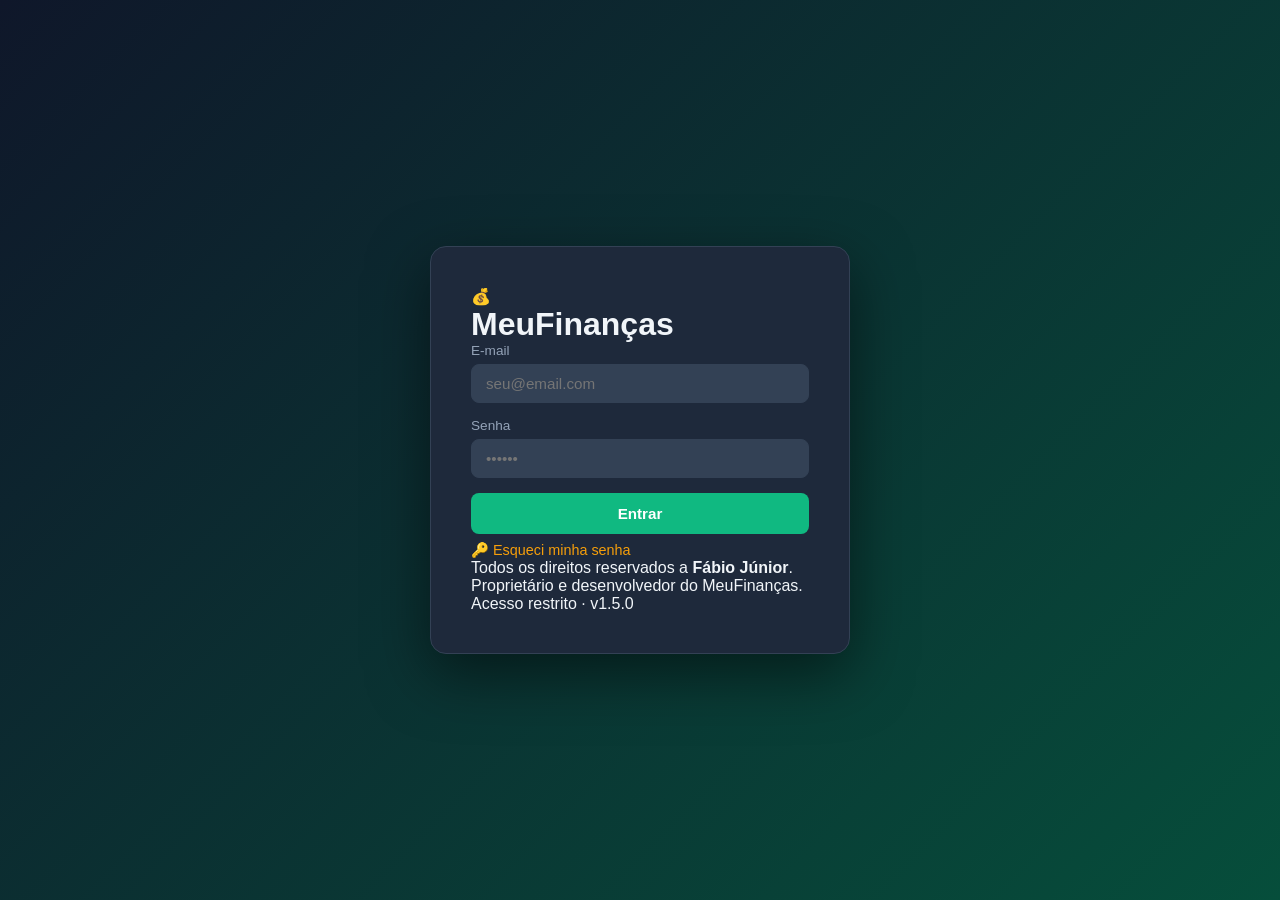
<file: index.html>
<!DOCTYPE html>
<html lang="pt-BR">
<head>
<meta charset="UTF-8">
<meta name="viewport" content="width=device-width, initial-scale=1.0, viewport-fit=cover">
<meta http-equiv="Content-Security-Policy" content="default-src 'self' 'unsafe-inline' https:; img-src 'self' data: blob: https:; media-src 'self' blob:; object-src 'none'; base-uri 'self'; form-action 'self'; frame-ancestors 'none'">
<meta http-equiv="X-Content-Type-Options" content="nosniff">
<meta name="referrer" content="strict-origin-when-cross-origin">
<meta name="theme-color" content="#f59e0b">
<meta name="apple-mobile-web-app-capable" content="yes">
<meta name="apple-mobile-web-app-status-bar-style" content="black-translucent">
<meta name="apple-mobile-web-app-title" content="MeuFinanças">
<meta name="mobile-web-app-capable" content="yes">
<meta name="application-name" content="MeuFinanças">
<meta name="description" content="Gestão financeira pessoal e da academia Aroeira G Fitness">
<link rel="manifest" href="manifest.json">
<link rel="icon" type="image/png" sizes="192x192" href="icon-192.png">
<link rel="icon" type="image/png" sizes="512x512" href="icon-512.png">
<link rel="apple-touch-icon" href="apple-touch-icon.png">
<title>MeuFinanças - Login</title>
<link href="https://fonts.googleapis.com/css2?family=Inter:wght@400;500;600;700;800;900&display=swap" rel="stylesheet">
<link rel="stylesheet" href="style.css">
</head>
<body class="login-body">
    <div class="login-container">
        <div class="login-card">
            <div class="login-header">
                <div class="logo-icon">💰</div>
                <h1>MeuFinanças</h1>
            </div>
            <div id="formLoginContainer">
                <form id="formLogin" class="login-form">
                    <div class="form-group">
                        <label for="loginEmail">E-mail</label>
                        <input type="email" id="loginEmail" placeholder="seu@email.com" required autocomplete="email">
                    </div>
                    <div class="form-group">
                        <label for="loginSenha">Senha</label>
                        <input type="password" id="loginSenha" placeholder="••••••" required autocomplete="current-password">
                    </div>
                    <button type="submit" class="btn btn-primary btn-block">Entrar</button>
                    <button type="button" class="btn btn-link" onclick="abrirEsqueciSenha()" style="background:none; border:none; color:#f59e0b; cursor:pointer; margin-top:0.5rem; font-size:0.9rem;">🔑 Esqueci minha senha</button>
                </form>
                <div id="esqueciSenhaBox" style="display:none; margin-top:1rem; padding:1rem; background:rgba(245,158,11,0.1); border:1px solid #f59e0b; border-radius:8px;">
                    <p style="color:#cbd5e1; font-size:0.9rem; margin:0 0 0.8rem 0;">Para recuperar/alterar sua senha, entre em contato com o desenvolvedor:</p>
                    <a id="btnWhatsAppEsqueci" href="#" target="_blank" class="btn btn-primary btn-block" style="background:#10b981; text-decoration:none; display:flex; align-items:center; justify-content:center; gap:0.5rem;">💬 Falar no WhatsApp</a>
                    <button type="button" onclick="fecharEsqueciSenha()" style="background:none; border:none; color:#94a3b8; cursor:pointer; margin-top:0.5rem; font-size:0.85rem; width:100%;">← Voltar pro login</button>
                </div>
            </div>
            <div id="telaBloqueio" style="display:none; text-align:center;">
                <div style="font-size:4rem; margin-bottom:1rem;">🔒</div>
                <h2 style="color:#ef4444; margin:0 0 0.8rem 0;">Acesso Bloqueado</h2>
                <p style="color:#cbd5e1; font-size:1rem; line-height:1.5; margin:0 0 1rem 0;">
                    Acesso bloqueado, entre em contato com o desenvolvedor para regularizar o acesso.
                </p>
                <p id="motivoBloqueioTexto" style="color:#94a3b8; font-size:0.9rem; font-style:italic; margin:0 0 1.5rem 0; min-height:1.2rem;"></p>
                <a id="btnWhatsAppBloqueio" href="#" target="_blank" class="btn btn-primary btn-block" style="background:#10b981; text-decoration:none; display:flex; align-items:center; justify-content:center; gap:0.5rem;">💬 Falar com o desenvolvedor</a>
            </div>
            <div class="login-footer">
                <p class="rights">Todos os direitos reservados a <strong>Fábio Júnior</strong>. Proprietário e desenvolvedor do MeuFinanças.</p>
                <p class="version">Acesso restrito · v1.5.0</p>
            </div>
        </div>
    </div>
    <script src="app.js"></script>
</body>
</html>
</file>
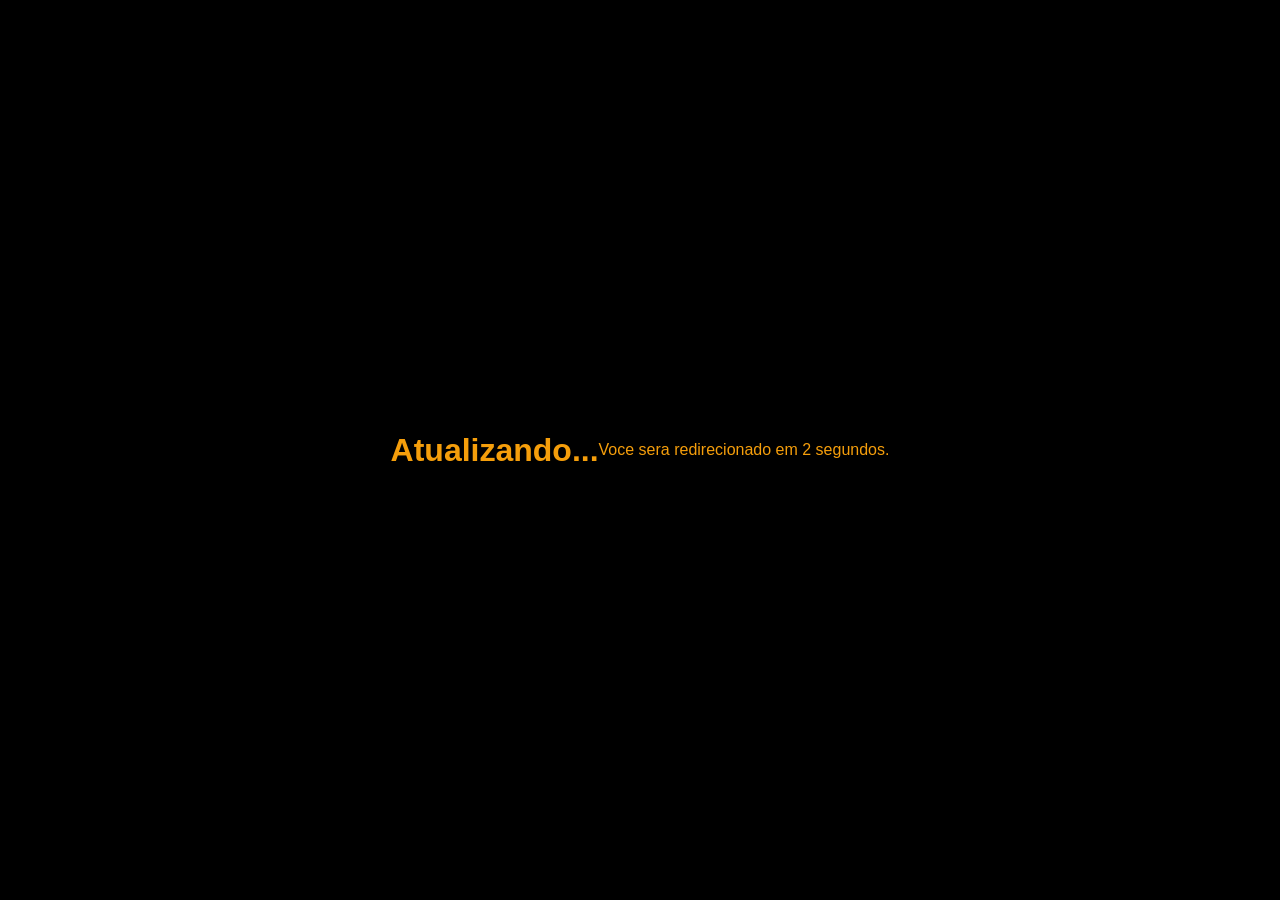
<file: cachebuster.html>
<!DOCTYPE html>
<html><head>
<meta charset="UTF-8">
<title>MeuFinanças - Atualizar</title>
<meta http-equiv="refresh" content="2;url=/meu-financas/dashboard.html">
<style>body{font-family:sans-serif;background:#000;color:#f59e0b;display:flex;align-items:center;justify-content:center;height:100vh;margin:0;text-align:center;}</style>
</head><body>
<h1>Atualizando...</h1><p>Voce sera redirecionado em 2 segundos.</p>
</body></html>
</file>
<file: style.css>
/* ============================================
   MEUFINANCAS - Visual verde (clone do app de referencia)
   ============================================ */

:root {
    --bg: #0f172a;
    --bg-2: #1e293b;
    --bg-card: #1e293b;
    --bg-input: #334155;
    --border: #334155;
    --text: #f1f5f9;
    --text-muted: #94a3b8;
    --primary: #10b981;       /* verde principal */
    --primary-dark: #059669;
    --primary-light: #34d399;
    --income: #10b981;
    --expense: #ef4444;
    --warning: #f59e0b;
    --info: #3b82f6;
    --purple: #8b5cf6;
    --pink: #ec4899;
}

* { box-sizing: border-box; margin: 0; padding: 0; }
html, body { font-family: 'Inter', sans-serif; background: var(--bg); color: var(--text); min-height: 100vh; }

a { color: var(--primary); text-decoration: none; }
a:hover { text-decoration: underline; }
.link { color: var(--primary); cursor: pointer; font-weight: 500; font-size: 0.9rem; }
.link:hover { text-decoration: underline; }

/* =============== LOGIN =============== */
.login-body {
    background: linear-gradient(135deg, #0f172a 0%, #064e3b 100%);
    display: flex; align-items: center; justify-content: center;
    min-height: 100vh; padding: 20px;
}
.login-container { width: 100%; max-width: 420px; }
.login-card {
    background: var(--bg-card); border-radius: 16px; padding: 40px;
    box-shadow: 0 20px 60px rgba(0,0,0,0.5);
    border: 1px solid var(--border);
}
.login-logo { text-align: center; margin-bottom: 30px; }
.login-logo .logo-icon { font-size: 3.5rem; margin-bottom: 10px; }
.login-logo h1 { font-size: 2rem; font-weight: 800; color: var(--primary); margin-bottom: 6px; }
.login-logo p { color: var(--text-muted); font-size: 0.95rem; }
.login-hint { text-align: center; margin-top: 15px; color: var(--text-muted); font-size: 0.8rem; }

/* =============== FORM =============== */
.form-group { margin-bottom: 15px; }
.form-group label { display: block; margin-bottom: 6px; font-size: 0.85rem; font-weight: 500; color: var(--text-muted); }
.form-row { display: grid; grid-template-columns: 1fr 1fr; gap: 12px; }
input, select, textarea {
    width: 100%; padding: 10px 14px; border: 1px solid var(--border);
    background: var(--bg-input); color: var(--text);
    border-radius: 8px; font-family: inherit; font-size: 0.95rem;
    transition: border 0.2s;
}
input:focus, select:focus, textarea:focus {
    outline: none; border-color: var(--primary);
    box-shadow: 0 0 0 3px rgba(16,185,129,0.15);
}
input:disabled { opacity: 0.5; cursor: not-allowed; }
input[type="color"] { height: 42px; cursor: pointer; padding: 4px; }

/* =============== BOTOES =============== */
.btn-primary, .btn-secondary, .btn-danger, .btn-logout {
    padding: 10px 20px; border-radius: 8px; border: none; cursor: pointer;
    font-weight: 600; font-size: 0.95rem; transition: all 0.2s;
    font-family: inherit;
}
.btn-primary { background: var(--primary); color: #fff; width: 100%; padding: 12px; }
.btn-primary:hover { background: var(--primary-dark); transform: translateY(-1px); }
.btn-secondary { background: var(--bg-input); color: var(--text); border: 1px solid var(--border); }
.btn-secondary:hover { background: var(--border); }
.btn-danger { background: var(--expense); color: #fff; }
.btn-danger:hover { background: #dc2626; }
.btn-logout { background: transparent; color: var(--text-muted); width: 100%; margin-top: 12px; }
.btn-logout:hover { color: var(--expense); background: rgba(239,68,68,0.1); }
.btn-sm { padding: 6px 12px; font-size: 0.85rem; }
.btn-icon {
    background: transparent; border: none; color: var(--text-muted);
    cursor: pointer; padding: 6px 10px; border-radius: 6px; font-size: 0.9rem;
}
.btn-icon:hover { background: var(--bg-input); color: var(--text); }
.btn-icon.danger:hover { color: var(--expense); background: rgba(239,68,68,0.1); }

/* =============== DASHBOARD =============== */
.dash-body { display: grid; grid-template-columns: 240px 1fr; min-height: 100vh; }

/* SIDEBAR */
.sidebar {
    background: var(--bg-2); border-right: 1px solid var(--border);
    display: flex; flex-direction: column; padding: 20px 0;
    position: sticky; top: 0; height: 100vh;
}
.sidebar-logo {
    display: flex; align-items: center; gap: 10px;
    padding: 0 20px 20px; border-bottom: 1px solid var(--border);
    font-size: 1.2rem; font-weight: 800; color: var(--primary);
}
.sidebar-logo .logo-icon { font-size: 1.5rem; }
.sidebar-nav { flex: 1; padding: 15px 10px; overflow-y: auto; }
.nav-item {
    display: flex; align-items: center; gap: 12px;
    padding: 11px 14px; border-radius: 8px; color: var(--text-muted);
    margin-bottom: 4px; cursor: pointer; transition: all 0.2s;
    font-size: 0.93rem; font-weight: 500;
}
.nav-item:hover { background: var(--bg-input); color: var(--text); text-decoration: none; }
.nav-item.active { background: var(--primary); color: #fff; }
.nav-item .ico { font-size: 1.1rem; }
.sidebar-footer { padding: 15px 15px 0; border-top: 1px solid var(--border); }
.user-mini { display: flex; align-items: center; gap: 10px; padding: 8px; }
.user-avatar {
    width: 38px; height: 38px; border-radius: 50%;
    background: var(--primary); color: #fff;
    display: flex; align-items: center; justify-content: center;
    font-weight: 700; font-size: 1rem;
}
.user-info { flex: 1; min-width: 0; }
.user-name { font-weight: 600; font-size: 0.9rem; }
.user-email { font-size: 0.75rem; color: var(--text-muted); overflow: hidden; text-overflow: ellipsis; white-space: nowrap; }

/* MAIN */
.main-content { padding: 25px 35px; overflow-x: hidden; }
.topbar {
    display: flex; justify-content: space-between; align-items: flex-start;
    margin-bottom: 25px; gap: 20px; flex-wrap: wrap;
}
.topbar h1 { font-size: 1.7rem; font-weight: 700; }
.subtitle { color: var(--text-muted); font-size: 0.95rem; margin-top: 4px; }
.topbar-actions { display: flex; gap: 10px; }
.topbar-actions .btn-primary, .topbar-actions .btn-secondary { width: auto; padding: 10px 18px; }

/* TABS */
.tab-content { display: none; animation: fadeIn 0.3s; }
.tab-content.active { display: block; }
@keyframes fadeIn { from { opacity: 0; transform: translateY(10px); } to { opacity: 1; transform: translateY(0); } }

/* =============== STATS =============== */
.stats-grid {
    display: grid; grid-template-columns: repeat(4, 1fr);
    gap: 18px; margin-bottom: 25px;
}
.stat-card {
    background: var(--bg-card); border-radius: 12px; padding: 20px;
    border: 1px solid var(--border);
    border-left: 4px solid var(--primary);
    transition: transform 0.2s;
}
.stat-card:hover { transform: translateY(-2px); }
.stat-balance { border-left-color: var(--primary); }
.stat-income { border-left-color: var(--income); }
.stat-expense { border-left-color: var(--expense); }
.stat-saving { border-left-color: var(--warning); }
.stat-label { font-size: 0.85rem; color: var(--text-muted); margin-bottom: 8px; }
.stat-value { font-size: 1.6rem; font-weight: 800; margin-bottom: 4px; }
.stat-trend { font-size: 0.8rem; color: var(--text-muted); }
.stat-trend.up { color: var(--income); }
.stat-trend.down { color: var(--expense); }

/* =============== CARDS =============== */
.card {
    background: var(--bg-card); border-radius: 12px; padding: 22px;
    border: 1px solid var(--border); margin-bottom: 20px;
}
.card-header {
    display: flex; justify-content: space-between; align-items: center;
    margin-bottom: 18px; flex-wrap: wrap; gap: 10px;
}
.card-header h3 { font-size: 1.05rem; font-weight: 700; }

.charts-grid {
    display: grid; grid-template-columns: 1fr 1fr;
    gap: 18px; margin-bottom: 20px;
}
.chart-wrap { position: relative; height: 280px; }

/* =============== TRANSACOES =============== */
.tx-list { display: flex; flex-direction: column; gap: 8px; }
.tx-item {
    display: flex; align-items: center; gap: 15px;
    padding: 12px 14px; background: var(--bg-2);
    border-radius: 10px; border: 1px solid var(--border);
    transition: all 0.2s;
}
.tx-item:hover { border-color: var(--primary); transform: translateX(2px); }
.tx-icon {
    width: 42px; height: 42px; border-radius: 10px;
    display: flex; align-items: center; justify-content: center;
    font-size: 1.3rem; background: rgba(16,185,129,0.15); flex-shrink: 0;
}
.tx-icon.income { background: rgba(16,185,129,0.15); }
.tx-icon.expense { background: rgba(239,68,68,0.15); }
.tx-info { flex: 1; min-width: 0; }
.tx-desc { font-weight: 600; font-size: 0.95rem; }
.tx-meta { font-size: 0.8rem; color: var(--text-muted); margin-top: 2px; }
.tx-amount { font-weight: 700; font-size: 1.05rem; text-align: right; }
.tx-amount.income { color: var(--income); }
.tx-amount.expense { color: var(--expense); }
.tx-actions { display: flex; gap: 4px; }
.tx-empty { text-align: center; padding: 40px 20px; color: var(--text-muted); }

.filters { display: flex; gap: 8px; flex-wrap: wrap; }
.filters select, .filters input { width: auto; min-width: 130px; padding: 7px 10px; font-size: 0.85rem; }

/* =============== ORCAMENTOS =============== */
.budget-list { display: flex; flex-direction: column; gap: 14px; }
.budget-item {
    padding: 14px; background: var(--bg-2);
    border-radius: 10px; border: 1px solid var(--border);
}
.budget-head { display: flex; justify-content: space-between; margin-bottom: 8px; align-items: center; }
.budget-name { font-weight: 600; display: flex; align-items: center; gap: 8px; }
.budget-values { font-size: 0.9rem; color: var(--text-muted); }
.progress-bar {
    height: 10px; background: var(--bg); border-radius: 6px;
    overflow: hidden; position: relative;
}
.progress-fill {
    height: 100%; background: var(--primary); border-radius: 6px;
    transition: width 0.5s; position: relative;
}
.progress-fill.warning { background: var(--warning); }
.progress-fill.danger { background: var(--expense); }
.budget-status { font-size: 0.8rem; color: var(--text-muted); margin-top: 6px; }

/* =============== METAS =============== */
.goal-list { display: grid; grid-template-columns: repeat(auto-fill, minmax(280px, 1fr)); gap: 15px; }
.goal-item {
    background: var(--bg-2); border-radius: 12px; padding: 18px;
    border: 1px solid var(--border);
    border-top: 4px solid var(--primary);
}
.goal-icon { font-size: 2.5rem; margin-bottom: 8px; }
.goal-name { font-weight: 700; font-size: 1.05rem; margin-bottom: 4px; }
.goal-prazo { font-size: 0.8rem; color: var(--text-muted); margin-bottom: 12px; }
.goal-values { display: flex; justify-content: space-between; font-size: 0.85rem; margin-bottom: 6px; }
.goal-valor { font-weight: 700; color: var(--primary); }

/* =============== CATEGORIAS =============== */
.category-grid { display: grid; grid-template-columns: repeat(auto-fill, minmax(200px, 1fr)); gap: 12px; }
.category-item {
    background: var(--bg-2); border-radius: 10px; padding: 14px;
    border: 1px solid var(--border);
    display: flex; align-items: center; gap: 12px;
    position: relative;
}
.category-icon {
    width: 42px; height: 42px; border-radius: 10px;
    display: flex; align-items: center; justify-content: center;
    font-size: 1.3rem; flex-shrink: 0;
}
.category-info { flex: 1; min-width: 0; }
.category-name { font-weight: 600; font-size: 0.95rem; }
.category-type { font-size: 0.75rem; color: var(--text-muted); }
.category-actions { display: flex; gap: 2px; }

/* =============== CONFIG =============== */
.config-grid { display: grid; grid-template-columns: 1fr 1fr; gap: 30px; }
.config-grid h4 { margin-bottom: 12px; font-size: 1rem; }
.config-grid .btn-primary { width: auto; padding: 10px 20px; margin-top: 8px; }
.config-grid .btn-danger { width: auto; padding: 10px 20px; margin-top: 8px; }

/* =============== MODAL =============== */
.modal {
    position: fixed; inset: 0; background: rgba(0,0,0,0.7);
    display: none; align-items: center; justify-content: center;
    z-index: 1000; padding: 20px; backdrop-filter: blur(4px);
}
.modal.show { display: flex; }
.modal-content {
    background: var(--bg-card); border-radius: 14px; padding: 28px;
    max-width: 480px; width: 100%; max-height: 90vh; overflow-y: auto;
    border: 1px solid var(--border);
    box-shadow: 0 20px 60px rgba(0,0,0,0.5);
    position: relative;
    animation: modalIn 0.3s;
}
@keyframes modalIn { from { transform: scale(0.95); opacity: 0; } to { transform: scale(1); opacity: 1; } }
.modal-content h2 { margin-bottom: 18px; font-size: 1.3rem; }
.modal-close {
    position: absolute; top: 12px; right: 12px;
    background: transparent; border: none; color: var(--text-muted);
    font-size: 1.6rem; cursor: pointer; width: 32px; height: 32px;
    border-radius: 6px; line-height: 1;
}
.modal-close:hover { background: var(--bg-input); color: var(--text); }
.modal-actions { display: flex; gap: 10px; justify-content: flex-end; margin-top: 18px; }
.modal-actions .btn-primary, .modal-actions .btn-secondary { width: auto; padding: 10px 20px; }

/* TYPE TOGGLE */
.type-toggle { display: grid; grid-template-columns: 1fr 1fr; gap: 8px; }
.type-btn {
    background: var(--bg-input); border: 1px solid var(--border);
    color: var(--text-muted); padding: 10px;
    border-radius: 8px; cursor: pointer; font-weight: 600; font-family: inherit;
}
.type-btn.active { background: var(--primary); color: #fff; border-color: var(--primary); }

/* =============== TOAST =============== */
.toast {
    position: fixed; bottom: 30px; left: 50%; transform: translateX(-50%);
    background: var(--bg-card); color: var(--text);
    padding: 12px 22px; border-radius: 10px;
    border: 1px solid var(--primary); border-left: 4px solid var(--primary);
    box-shadow: 0 10px 30px rgba(0,0,0,0.4);
    z-index: 2000; font-weight: 500;
    animation: toastIn 0.3s;
}
.toast.error { border-color: var(--expense); border-left-color: var(--expense); }
@keyframes toastIn { from { transform: translate(-50%, 20px); opacity: 0; } to { transform: translate(-50%, 0); opacity: 1; } }

/* =============== RESPONSIVE =============== */
/* TABLET: sidebar some, aparece bottom nav */
@media (max-width: 1100px) {
    .dash-body { grid-template-columns: 1fr; }
    .sidebar {
        position: fixed; top: 0; left: -240px;
        z-index: 999; transition: left 0.3s;
        width: 240px; box-shadow: 4px 0 12px rgba(0,0,0,0.3);
    }
    .sidebar.open { left: 0; }
    .main-content { padding: 14px 14px 90px 14px; }
    .stats-grid { grid-template-columns: repeat(2, 1fr); gap: 10px; }
    .charts-grid { grid-template-columns: 1fr; gap: 12px; }
    .config-grid { grid-template-columns: 1fr; }
    .bottom-nav { display: flex; }
    .menu-toggle { display: flex !important; }
}
@media (max-width: 1024px) {
    .stats-grid { grid-template-columns: repeat(2, 1fr); }
    .charts-grid { grid-template-columns: 1fr; }
    .config-grid { grid-template-columns: 1fr; }
}
@media (max-width: 768px) {
    .dash-body { grid-template-columns: 1fr; }
    .sidebar { position: fixed; top: 0; left: -240px; z-index: 999; transition: left 0.3s; }
    .sidebar.open { left: 0; }
    .main-content { padding: 12px 12px 80px 12px; }
    .stats-grid { grid-template-columns: 1fr 1fr; gap: 8px; }
    .form-row { grid-template-columns: 1fr; }
    .topbar h1 { font-size: 1.2rem; }
    .topbar .subtitle { display: none; }
    .topbar-actions .btn-primary, .topbar-actions .btn-secondary {
        padding: 0.45rem 0.65rem;
        font-size: 0.78rem;
    }
    .stat-card { padding: 10px; border-radius: 10px; }
    .stat-value { font-size: 1.15rem; }
    .stat-label { font-size: 0.7rem; }
    .stat-trend { font-size: 0.7rem; }
    .charts-grid { gap: 10px; }
    .card { padding: 12px; border-radius: 10px; }
    .card-header h3 { font-size: 0.92rem; }
    .card-header { flex-direction: row; flex-wrap: wrap; gap: 6px; margin-bottom: 10px; }
    .tx-list .tx-item {
        padding: 8px 10px;
        gap: 8px;
        grid-template-columns: 32px 1fr auto;
    }
    .tx-item .tx-icon { font-size: 1rem; }
    .tx-item .tx-valor { font-size: 0.95rem; }
    .tx-item .tx-desc { font-size: 0.82rem; }
    .tx-item .tx-data { font-size: 0.7rem; }
    .filters { flex-wrap: wrap; gap: 5px; }
    .filters select, .filters input {
        font-size: 0.82rem;
        padding: 5px 7px;
    }
    /* Bottom nav (estilo app) */
    .bottom-nav { display: flex; }
    /* Menu hamburger visível */
    .menu-toggle { display: flex !important; }
    .topbar { padding: 8px 0; gap: 8px; }
    /* Charts menores */
    canvas { max-height: 200px !important; }
    .chart-card { padding: 10px; }
    .chart-card h3 { font-size: 0.9rem; }
}

/* SUPER MOBILE (até 480px) - cards em 1 coluna, ultra compacto */
@media (max-width: 480px) {
    .stats-grid { grid-template-columns: 1fr 1fr; gap: 6px; }
    .stat-card { padding: 8px; }
    .stat-value { font-size: 1rem; }
    .stat-label { font-size: 0.65rem; }
    .main-content { padding: 10px 10px 80px 10px; }
    .topbar h1 { font-size: 1.05rem; }
    .topbar-actions .btn-primary, .topbar-actions .btn-secondary {
        padding: 0.4rem 0.55rem;
        font-size: 0.72rem;
    }
    .topbar-actions { gap: 4px; }
    .card { padding: 10px; }
    canvas { max-height: 160px !important; }
}

/* =============== BOTTOM NAV (app-like) =============== */
.bottom-nav {
    display: none;
    position: fixed;
    bottom: 0;
    left: 0;
    right: 0;
    background: #1a1a1a;
    border-top: 1px solid #333;
    padding: 6px 0 calc(6px + env(safe-area-inset-bottom));
    z-index: 100;
    justify-content: space-around;
    align-items: center;
    box-shadow: 0 -4px 12px rgba(0,0,0,0.3);
}
.bottom-nav button {
    background: none;
    border: none;
    color: #888;
    font-size: 0.65rem;
    display: flex;
    flex-direction: column;
    align-items: center;
    gap: 2px;
    padding: 6px 4px;
    cursor: pointer;
    flex: 1;
    border-radius: 8px;
    transition: all 0.2s;
}
.bottom-nav button .icon { font-size: 1.3rem; }
.bottom-nav button.active {
    color: #f59e0b;
}
.bottom-nav button.active .icon { transform: scale(1.1); }
.bottom-nav button.fab {
    background: linear-gradient(135deg, #f59e0b, #d97706);
    color: #000;
    border-radius: 50%;
    width: 50px;
    height: 50px;
    margin-top: -20px;
    box-shadow: 0 4px 12px rgba(245, 158, 11, 0.4);
    border: 3px solid #1a1a1a;
}
.bottom-nav button.fab .icon { font-size: 1.5rem; }
.bottom-nav button.fab .label { display: none; }

.menu-toggle {
    display: none;
    background: none;
    border: none;
    color: var(--text);
    font-size: 1.5rem;
    cursor: pointer;
    padding: 4px 8px;
    align-items: center;
}

/* Overlay escuro quando sidebar abre no mobile/tablet */
.sidebar-overlay {
    display: none;
    position: fixed;
    top: 0; left: 0; right: 0; bottom: 0;
    background: rgba(0,0,0,0.5);
    z-index: 998;
}
.sidebar-overlay.open { display: block; }

/* Esconde gráficos no mobile/tablet (mantém só lista + stats) */
@media (max-width: 1100px) {
    .charts-grid { display: none; }
    .card-header .link { font-size: 0.8rem; }
}

/* =============== BOTAO MAGICO + REGRAS =============== */
.btn-magic {
    background: linear-gradient(135deg, #8b5cf6 0%, #6366f1 100%);
    color: white;
    border: none;
    padding: 0.55rem 1.1rem;
    border-radius: 8px;
    font-weight: 600;
    cursor: pointer;
    font-size: 0.9rem;
    box-shadow: 0 4px 12px rgba(139, 92, 246, 0.3);
    transition: all 0.2s;
}
.btn-magic:hover { transform: translateY(-1px); box-shadow: 0 6px 18px rgba(139, 92, 246, 0.4); }

.badge {
    background: rgba(16, 185, 129, 0.15);
    color: var(--income);
    padding: 0.25rem 0.75rem;
    border-radius: 999px;
    font-size: 0.8rem;
    font-weight: 600;
}

.rule-list { display: flex; flex-direction: column; gap: 0.6rem; }
.rule-item {
    display: flex;
    justify-content: space-between;
    align-items: center;
    padding: 0.85rem 1rem;
    background: rgba(255,255,255,0.03);
    border: 1px solid var(--border);
    border-radius: 8px;
    transition: all 0.2s;
}
.rule-item:hover { background: rgba(255,255,255,0.06); }
.rule-info { flex: 1; }
.rule-pattern { font-weight: 600; color: #fff; }
.rule-pattern code {
    background: rgba(139, 92, 246, 0.15);
    color: #c4b5fd;
    padding: 0.15rem 0.5rem;
    border-radius: 4px;
    margin-right: 0.3rem;
    font-size: 0.85rem;
}
.rule-target { color: var(--text-2); font-size: 0.9rem; margin-top: 0.2rem; }
.rule-actions { display: flex; gap: 0.4rem; }

.lanc-preview {
    background: rgba(16, 185, 129, 0.08);
    border: 1px solid var(--income);
    border-radius: 8px;
    padding: 1rem;
    margin-top: 1rem;
}
.lanc-preview h4 { color: var(--income); margin: 0 0 0.5rem 0; }
.lanc-grid { display: grid; grid-template-columns: 1fr 1fr; gap: 0.5rem; font-size: 0.9rem; color: var(--text-2); }
.lanc-grid strong { color: #fff; }

.modal-large { max-width: 720px; }
.ia-list { display: grid; grid-template-columns: 1fr 1fr; gap: 0.5rem; max-height: 60vh; overflow-y: auto; }
.ia-item {
    display: flex;
    justify-content: space-between;
    align-items: center;
    padding: 0.5rem 0.75rem;
    background: rgba(255,255,255,0.03);
    border: 1px solid var(--border);
    border-radius: 6px;
    font-size: 0.85rem;
}
.ia-kw code {
    background: rgba(59, 130, 246, 0.15);
    color: #93c5fd;
    padding: 0.1rem 0.4rem;
    border-radius: 4px;
    margin-right: 0.2rem;
    font-size: 0.8rem;
}
.ia-cat { color: var(--text-2); white-space: nowrap; }

/* =============== FILA =============== */
.fila-item {
    display: flex;
    justify-content: space-between;
    align-items: center;
    gap: 1rem;
    padding: 0.85rem 1rem;
    background: rgba(245, 158, 11, 0.05);
    border: 1px solid rgba(245, 158, 11, 0.3);
    border-radius: 8px;
    margin-bottom: 0.6rem;
    transition: all 0.2s;
}
.fila-item:hover { background: rgba(245, 158, 11, 0.1); }
.fila-info { flex: 1; min-width: 0; }
.fila-texto {
    color: #fff;
    font-size: 0.9rem;
    white-space: nowrap;
    overflow: hidden;
    text-overflow: ellipsis;
    margin-bottom: 0.3rem;
}
.fila-meta {
    display: flex;
    flex-wrap: wrap;
    gap: 0.5rem 0.9rem;
    color: var(--text-2);
    font-size: 0.8rem;
    align-items: center;
}
.fila-tag {
    padding: 0.1rem 0.5rem;
    border-radius: 999px;
    font-size: 0.7rem;
    font-weight: 600;
    text-transform: uppercase;
}
.fila-tag.regra { background: rgba(139, 92, 246, 0.2); color: #c4b5fd; }
.fila-tag.ia { background: rgba(59, 130, 246, 0.2); color: #93c5fd; }
.fila-tag.padrao { background: rgba(100, 116, 139, 0.2); color: #cbd5e1; }
.fila-actions { display: flex; gap: 0.3rem; }

.webhook-box {
    display: flex;
    align-items: center;
    gap: 0.5rem;
    background: rgba(0, 0, 0, 0.3);
    border: 1px solid var(--border);
    border-radius: 8px;
    padding: 0.6rem 0.8rem;
    margin-top: 0.5rem;
}
.webhook-box code {
    flex: 1;
    color: #c4b5fd;
    font-size: 0.78rem;
    word-break: break-all;
    background: transparent;
    padding: 0;
    font-family: 'Courier New', monospace;
}
.webhook-box code::before { content: ''; }
.webhook-box code::after { content: ''; }

/* =============== BANCOS CONECTADOS =============== */
.banco-item {
    display: flex;
    align-items: center;
    gap: 1rem;
    padding: 0.85rem 1rem;
    background: rgba(255, 255, 255, 0.03);
    border: 1px solid var(--border);
    border-radius: 8px;
    margin-bottom: 0.6rem;
    transition: all 0.2s;
}
.banco-item:hover { background: rgba(255, 255, 255, 0.05); }
.banco-logo {
    width: 48px;
    height: 48px;
    border-radius: 8px;
    display: flex;
    align-items: center;
    justify-content: center;
    font-weight: 700;
    color: #fff;
    flex-shrink: 0;
    overflow: hidden;
}
.banco-logo img {
    width: 100%;
    height: 100%;
    object-fit: contain;
    border-radius: 8px;
}
.banco-logo span {
    font-size: 1.4rem;
    color: #fff;
}
.banco-info { flex: 1; min-width: 0; }
.banco-nome { color: #fff; font-weight: 600; font-size: 0.95rem; margin-bottom: 0.2rem; }
.banco-meta { display: flex; flex-wrap: wrap; gap: 0.5rem 0.9rem; color: var(--text-2); font-size: 0.8rem; }
.banco-actions { display: flex; gap: 0.3rem; }

.banco-card {
    background: rgba(255, 255, 255, 0.05);
    border: 1px solid var(--border);
    border-radius: 8px;
    padding: 1rem;
    text-align: center;
    cursor: pointer;
    transition: all 0.2s;
    display: flex;
    flex-direction: column;
    align-items: center;
    gap: 0.5rem;
}
.banco-card:hover {
    background: rgba(16, 185, 129, 0.1);
    border-color: #10b981;
    transform: translateY(-2px);
}
.banco-card img {
    width: 48px;
    height: 48px;
    object-fit: contain;
}
.banco-card-nome {
    color: #fff;
    font-size: 0.85rem;
    font-weight: 500;
}
.banco-card-tipo {
    color: var(--text-2);
    font-size: 0.7rem;
}
</file>
